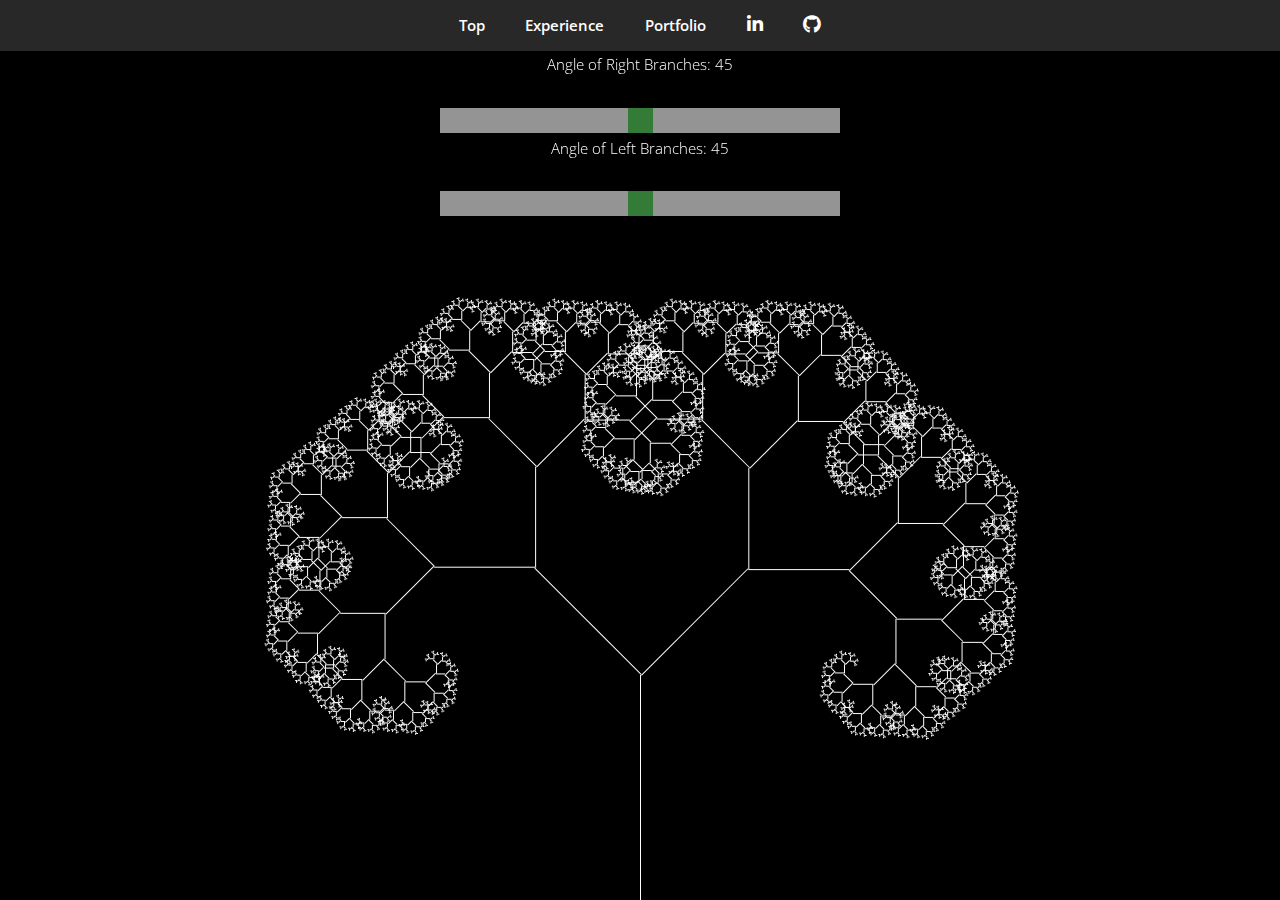
<file: trees.html>
<!DOCTYPE html>
<html>
  <head>
    <meta charset="utf-8"/>
    <title>Recursion Fractal Trees</title>
    <LINK href="trees/treestyle.css" rel="stylesheet" type="text/css">
    <meta name="viewport" content="width=device-width, initial-scale=1, user-scalable=no" />
    <link rel="stylesheet" href="assets/css/main.css" />
  </head>
  <body onload=draw();>
      <!-- Nav -->
    <nav id="nav">
        <ul class="container">
            <li><a href="index.html#top">Top</a></li>
            <li><a href="index.html#work">Experience</a></li>
            <li><a href="index.html#portfolio">Portfolio</a></li>
            <li><a href="https://linkedin.com/in/tuguldurd/ " class="icon brands fa-linkedin-in"><span class="label">LinkedIn</span></a></li>
            <li><a href="https://github.com/tugidavaadorj" class="icon brands fa-github"><span class="label">Github</span></a></li>
        </ul>
    </nav>
    <canvas id="canvas"></canvas>
    <div class="slidecontainer">
        <p class="tree">Angle of Right Branches: <span id="demoRight"></span></p>
        <input type="range" min="0" max="90" value="45" class="slider" id="rightRange">
        <p class="tree">Angle of Left Branches: <span id="demoLeft"></span></p>
        <input type="range" min="0" max="90" value="45" class="slider" id="leftRange">
      </div>
    <script src = "trees/tree.js"> </script>
  </body>
</html>
</file>
<file: trees/treestyle.css>
canvas { border: 1px solid black;
    display: block;
    margin-left: auto;
    margin-right: auto;
      position:absolute;
      top:0;
      left:0;
      width:100%;
      height:100%;
      z-index:-1;
   }
    .slidecontainer {
      width: 100%;
    }
    
    .slider {
      -webkit-appearance: none;
      width: 400px;
      height: 25px;
      background: #d3d3d3;
      outline: none;
      opacity: 0.7;
      -webkit-transition: .2s;
      transition: opacity .2s;
      display: block;
    margin-left: auto;
    margin-right: auto;
    }
    
    .slider:hover {
      opacity: 1;
    }
    
    .slider::-webkit-slider-thumb {
      -webkit-appearance: none;
      appearance: none;
      width: 25px;
      height: 25px;
      background: #4CAF50;
      cursor: pointer;
    }
    
    .slider::-moz-range-thumb {
      width: 25px;
      height: 25px;
      background: #4CAF50;
      cursor: pointer;
    }
    p.tree {
        text-align: center;
        color: white;
    }
    h1 {
      text-align: center;
      color: white;
    }
</file>
<file: assets/css/main.css>
@import url("https://fonts.googleapis.com/css?family=Open+Sans:300,300italic,600,600italic,700");
@import url("fontawesome-all.min.css");

/*
	Miniport by HTML5 UP
	html5up.net | @ajlkn
	Free for personal and commercial use under the CCA 3.0 license (html5up.net/license)
*/

html, body, div, span, applet, object,
iframe, h1, h2, h3, h4, h5, h6, p, blockquote,
pre, a, abbr, acronym, address, big, cite,
code, del, dfn, em, img, ins, kbd, q, s, samp,
small, strike, strong, sub, sup, tt, var, b,
u, i, center, dl, dt, dd, ol, ul, li, fieldset,
form, label, legend, table, caption, tbody,
tfoot, thead, tr, th, td, article, aside,
canvas, details, embed, figure, figcaption,
footer, header, hgroup, menu, nav, output, ruby,
section, summary, time, mark, audio, video {
	margin: 0;
	padding: 0;
	border: 0;
	font-size: 100%;
	font: inherit;
	vertical-align: baseline;}

article, aside, details, figcaption, figure,
footer, header, hgroup, menu, nav, section {
	display: block;}

body {
	line-height: 1;
}

ol, ul {
	list-style: none;
}

blockquote, q {
	quotes: none;
}

	blockquote:before, blockquote:after, q:before, q:after {
		content: '';
		content: none;
	}

table {
	border-collapse: collapse;
	border-spacing: 0;
}

body {
	-webkit-text-size-adjust: none;
}

mark {
	background-color: transparent;
	color: inherit;
}

input::-moz-focus-inner {
	border: 0;
	padding: 0;
}

input, select, textarea {
	-moz-appearance: none;
	-webkit-appearance: none;
	-ms-appearance: none;
	appearance: none;
}

/* Basic */

	html {
		box-sizing: border-box;
	}

	*, *:before, *:after {
		box-sizing: inherit;
	}

	body {
		padding-top: 3.5em;
	}

		body.is-preload *, body.is-preload *:before, body.is-preload *:after {
			-moz-animation: none !important;
			-webkit-animation: none !important;
			-ms-animation: none !important;
			animation: none !important;
			-moz-transition: none !important;
			-webkit-transition: none !important;
			-ms-transition: none !important;
			transition: none !important;
		}

	body, input, textarea, select {
		font-family: 'Open Sans', sans-serif;
		line-height: 1.85em;
		color: #888;
		font-weight: 300;
		font-size: 13pt;
	}

	a {
		-moz-transition: color .2s ease-in-out;
		-webkit-transition: color .2s ease-in-out;
		-ms-transition: color .2s ease-in-out;
		transition: color .2s ease-in-out;
		color: #43B3E0;
		text-decoration: underline;
	}

		a:hover {
			color: #43bff0 !important;
		}

		a img {
			border: 0;
		}

	b, strong {
		font-weight: 600;
		color: #3e3e3e;
	}

	i, em {
		font-style: italic;
	}

	sub {
		position: relative;
		top: 0.5em;
		font-size: 0.8em;
	}

	sup {
		position: relative;
		top: -0.5em;
		font-size: 0.8em;
	}

	blockquote {
		border-left: solid 0.75em #eee;
		padding: 1em 0 1em 1.5em;
		font-style: italic;
	}

	h1, h2, h3, h4, h5, h6 {
		color: #3e3e3e;
		margin: 0 0 0.75em 0;
	}

	h1 a, h2 a, h3 a, h4 a, h5 a, h6 a {
		text-decoration: none;
		color: inherit;
	}

	h2, h3, h4, h5, h6 {
		font-weight: 700;
	}

	h1 {
		font-size: 3.25em;
		letter-spacing: -0.025em;
		font-weight: 300;
	}

		h1 strong {
			font-weight: 700;
		}

	h2 {
		font-size: 2em;
		letter-spacing: -0.015em;
	}

	h3 {
		font-size: 1.5em;
		letter-spacing: -0.015em;
	}

	em, i {
		font-style: italic;
	}

	br.clear {
		clear: both;
	}

	hr {
		border: 0;
		border-top: solid 1px #444;
		border-top-color: rgba(0, 0, 0, 0.35);
		box-shadow: 0px 1px 0px 0px rgba(255, 255, 255, 0.1);
		height: 1px;
		margin: 3em 0;
	}

	p, ul, ol, dl, table {
		margin-bottom: 2em;
	}

	header {
		margin: 0 0 3em 0;
	}

		header > p {
			font-size: 1.25em;
			margin: 0;
		}

	footer {
		margin: 3em 0 0 0;
	}

		footer > p {
			font-size: 1.25em;
		}

/* Container */

	.container {
		margin: 0 auto;
		max-width: calc(100% - 50px);
		width: 1200px;
	}

		.container.medium {
			width: 900px;
		}

		@media screen and (max-width: 1680px) {

			.container {
				width: 1200px;
			}

				.container.medium {
					width: 900px;
				}

		}

		@media screen and (max-width: 1280px) {

			.container {
				width: 960px;
			}

				.container.medium {
					width: 720px;
				}

		}

		@media screen and (max-width: 980px) {

			.container {
				width: 100%;
			}

				.container.medium {
					width: 75%;
				}

		}

		@media screen and (max-width: 736px) {

			.container {
				width: 100%;
				max-width: calc(100% - 30px);
			}

				.container.medium {
					width: 100%;
				}

		}

/* Row */

	.row {
		display: flex;
		flex-wrap: wrap;
		box-sizing: border-box;
		align-items: stretch;
	}

		.row > * {
			box-sizing: border-box;
		}

		.row.gtr-uniform > * > :last-child {
			margin-bottom: 0;
		}

		.row.aln-left {
			justify-content: flex-start;
		}

		.row.aln-center {
			justify-content: center;
		}

		.row.aln-right {
			justify-content: flex-end;
		}

		.row.aln-top {
			align-items: flex-start;
		}

		.row.aln-middle {
			align-items: center;
		}

		.row.aln-bottom {
			align-items: flex-end;
		}

		.row > .imp {
			order: -1;
		}

		.row > .col-1 {
			width: 8.33333%;
		}

		.row > .off-1 {
			margin-left: 8.33333%;
		}

		.row > .col-2 {
			width: 16.66667%;
		}

		.row > .off-2 {
			margin-left: 16.66667%;
		}

		.row > .col-3 {
			width: 25%;
		}

		.row > .off-3 {
			margin-left: 25%;
		}

		.row > .col-4 {
			width: 33.33333%;
		}

		.row > .off-4 {
			margin-left: 33.33333%;
		}

		.row > .col-5 {
			width: 41.66667%;
		}

		.row > .off-5 {
			margin-left: 41.66667%;
		}

		.row > .col-6 {
			width: 50%;
		}

		.row > .off-6 {
			margin-left: 50%;
		}

		.row > .col-7 {
			width: 58.33333%;
		}

		.row > .off-7 {
			margin-left: 58.33333%;
		}

		.row > .col-8 {
			width: 66.66667%;
		}

		.row > .off-8 {
			margin-left: 66.66667%;
		}

		.row > .col-9 {
			width: 75%;
		}

		.row > .off-9 {
			margin-left: 75%;
		}

		.row > .col-10 {
			width: 83.33333%;
		}

		.row > .off-10 {
			margin-left: 83.33333%;
		}

		.row > .col-11 {
			width: 91.66667%;
		}

		.row > .off-11 {
			margin-left: 91.66667%;
		}

		.row > .col-12 {
			width: 100%;
		}

		.row > .off-12 {
			margin-left: 100%;
		}

		.row.gtr-0 {
			margin-top: 0px;
			margin-left: 0px;
		}

			.row.gtr-0 > * {
				padding: 0px 0 0 0px;
			}

			.row.gtr-0.gtr-uniform {
				margin-top: 0px;
			}

				.row.gtr-0.gtr-uniform > * {
					padding-top: 0px;
				}

		.row.gtr-25 {
			margin-top: -6.25px;
			margin-left: -6.25px;
		}

			.row.gtr-25 > * {
				padding: 6.25px 0 0 6.25px;
			}

			.row.gtr-25.gtr-uniform {
				margin-top: -6.25px;
			}

				.row.gtr-25.gtr-uniform > * {
					padding-top: 6.25px;
				}

		.row.gtr-50 {
			margin-top: -12.5px;
			margin-left: -12.5px;
		}

			.row.gtr-50 > * {
				padding: 12.5px 0 0 12.5px;
			}

			.row.gtr-50.gtr-uniform {
				margin-top: -12.5px;
			}

				.row.gtr-50.gtr-uniform > * {
					padding-top: 12.5px;
				}

		.row {
			margin-top: -25px;
			margin-left: -25px;
		}

			.row > * {
				padding: 25px 0 0 25px;
			}

			.row.gtr-uniform {
				margin-top: -25px;
			}

				.row.gtr-uniform > * {
					padding-top: 25px;
				}

		.row.gtr-150 {
			margin-top: -37.5px;
			margin-left: -37.5px;
		}

			.row.gtr-150 > * {
				padding: 37.5px 0 0 37.5px;
			}

			.row.gtr-150.gtr-uniform {
				margin-top: -37.5px;
			}

				.row.gtr-150.gtr-uniform > * {
					padding-top: 37.5px;
				}

		.row.gtr-200 {
			margin-top: -50px;
			margin-left: -50px;
		}

			.row.gtr-200 > * {
				padding: 50px 0 0 50px;
			}

			.row.gtr-200.gtr-uniform {
				margin-top: -50px;
			}

				.row.gtr-200.gtr-uniform > * {
					padding-top: 50px;
				}

		@media screen and (max-width: 1680px) {

			.row {
				display: flex;
				flex-wrap: wrap;
				box-sizing: border-box;
				align-items: stretch;
			}

				.row > * {
					box-sizing: border-box;
				}

				.row.gtr-uniform > * > :last-child {
					margin-bottom: 0;
				}

				.row.aln-left {
					justify-content: flex-start;
				}

				.row.aln-center {
					justify-content: center;
				}

				.row.aln-right {
					justify-content: flex-end;
				}

				.row.aln-top {
					align-items: flex-start;
				}

				.row.aln-middle {
					align-items: center;
				}

				.row.aln-bottom {
					align-items: flex-end;
				}

				.row > .imp-xlarge {
					order: -1;
				}

				.row > .col-1-xlarge {
					width: 8.33333%;
				}

				.row > .off-1-xlarge {
					margin-left: 8.33333%;
				}

				.row > .col-2-xlarge {
					width: 16.66667%;
				}

				.row > .off-2-xlarge {
					margin-left: 16.66667%;
				}

				.row > .col-3-xlarge {
					width: 25%;
				}

				.row > .off-3-xlarge {
					margin-left: 25%;
				}

				.row > .col-4-xlarge {
					width: 33.33333%;
				}

				.row > .off-4-xlarge {
					margin-left: 33.33333%;
				}

				.row > .col-5-xlarge {
					width: 41.66667%;
				}

				.row > .off-5-xlarge {
					margin-left: 41.66667%;
				}

				.row > .col-6-xlarge {
					width: 50%;
				}

				.row > .off-6-xlarge {
					margin-left: 50%;
				}

				.row > .col-7-xlarge {
					width: 58.33333%;
				}

				.row > .off-7-xlarge {
					margin-left: 58.33333%;
				}

				.row > .col-8-xlarge {
					width: 66.66667%;
				}

				.row > .off-8-xlarge {
					margin-left: 66.66667%;
				}

				.row > .col-9-xlarge {
					width: 75%;
				}

				.row > .off-9-xlarge {
					margin-left: 75%;
				}

				.row > .col-10-xlarge {
					width: 83.33333%;
				}

				.row > .off-10-xlarge {
					margin-left: 83.33333%;
				}

				.row > .col-11-xlarge {
					width: 91.66667%;
				}

				.row > .off-11-xlarge {
					margin-left: 91.66667%;
				}

				.row > .col-12-xlarge {
					width: 100%;
				}

				.row > .off-12-xlarge {
					margin-left: 100%;
				}

				.row.gtr-0 {
					margin-top: 0px;
					margin-left: 0px;
				}

					.row.gtr-0 > * {
						padding: 0px 0 0 0px;
					}

					.row.gtr-0.gtr-uniform {
						margin-top: 0px;
					}

						.row.gtr-0.gtr-uniform > * {
							padding-top: 0px;
						}

				.row.gtr-25 {
					margin-top: -6.25px;
					margin-left: -6.25px;
				}

					.row.gtr-25 > * {
						padding: 6.25px 0 0 6.25px;
					}

					.row.gtr-25.gtr-uniform {
						margin-top: -6.25px;
					}

						.row.gtr-25.gtr-uniform > * {
							padding-top: 6.25px;
						}

				.row.gtr-50 {
					margin-top: -12.5px;
					margin-left: -12.5px;
				}

					.row.gtr-50 > * {
						padding: 12.5px 0 0 12.5px;
					}

					.row.gtr-50.gtr-uniform {
						margin-top: -12.5px;
					}

						.row.gtr-50.gtr-uniform > * {
							padding-top: 12.5px;
						}

				.row {
					margin-top: -25px;
					margin-left: -25px;
				}

					.row > * {
						padding: 25px 0 0 25px;
					}

					.row.gtr-uniform {
						margin-top: -25px;
					}

						.row.gtr-uniform > * {
							padding-top: 25px;
						}

				.row.gtr-150 {
					margin-top: -37.5px;
					margin-left: -37.5px;
				}

					.row.gtr-150 > * {
						padding: 37.5px 0 0 37.5px;
					}

					.row.gtr-150.gtr-uniform {
						margin-top: -37.5px;
					}

						.row.gtr-150.gtr-uniform > * {
							padding-top: 37.5px;
						}

				.row.gtr-200 {
					margin-top: -50px;
					margin-left: -50px;
				}

					.row.gtr-200 > * {
						padding: 50px 0 0 50px;
					}

					.row.gtr-200.gtr-uniform {
						margin-top: -50px;
					}

						.row.gtr-200.gtr-uniform > * {
							padding-top: 50px;
						}

		}

		@media screen and (max-width: 1280px) {

			.row {
				display: flex;
				flex-wrap: wrap;
				box-sizing: border-box;
				align-items: stretch;
			}

				.row > * {
					box-sizing: border-box;
				}

				.row.gtr-uniform > * > :last-child {
					margin-bottom: 0;
				}

				.row.aln-left {
					justify-content: flex-start;
				}

				.row.aln-center {
					justify-content: center;
				}

				.row.aln-right {
					justify-content: flex-end;
				}

				.row.aln-top {
					align-items: flex-start;
				}

				.row.aln-middle {
					align-items: center;
				}

				.row.aln-bottom {
					align-items: flex-end;
				}

				.row > .imp-large {
					order: -1;
				}

				.row > .col-1-large {
					width: 8.33333%;
				}

				.row > .off-1-large {
					margin-left: 8.33333%;
				}

				.row > .col-2-large {
					width: 16.66667%;
				}

				.row > .off-2-large {
					margin-left: 16.66667%;
				}

				.row > .col-3-large {
					width: 25%;
				}

				.row > .off-3-large {
					margin-left: 25%;
				}

				.row > .col-4-large {
					width: 33.33333%;
				}

				.row > .off-4-large {
					margin-left: 33.33333%;
				}

				.row > .col-5-large {
					width: 41.66667%;
				}

				.row > .off-5-large {
					margin-left: 41.66667%;
				}

				.row > .col-6-large {
					width: 50%;
				}

				.row > .off-6-large {
					margin-left: 50%;
				}

				.row > .col-7-large {
					width: 58.33333%;
				}

				.row > .off-7-large {
					margin-left: 58.33333%;
				}

				.row > .col-8-large {
					width: 66.66667%;
				}

				.row > .off-8-large {
					margin-left: 66.66667%;
				}

				.row > .col-9-large {
					width: 75%;
				}

				.row > .off-9-large {
					margin-left: 75%;
				}

				.row > .col-10-large {
					width: 83.33333%;
				}

				.row > .off-10-large {
					margin-left: 83.33333%;
				}

				.row > .col-11-large {
					width: 91.66667%;
				}

				.row > .off-11-large {
					margin-left: 91.66667%;
				}

				.row > .col-12-large {
					width: 100%;
				}

				.row > .off-12-large {
					margin-left: 100%;
				}

				.row.gtr-0 {
					margin-top: 0px;
					margin-left: 0px;
				}

					.row.gtr-0 > * {
						padding: 0px 0 0 0px;
					}

					.row.gtr-0.gtr-uniform {
						margin-top: 0px;
					}

						.row.gtr-0.gtr-uniform > * {
							padding-top: 0px;
						}

				.row.gtr-25 {
					margin-top: -6.25px;
					margin-left: -6.25px;
				}

					.row.gtr-25 > * {
						padding: 6.25px 0 0 6.25px;
					}

					.row.gtr-25.gtr-uniform {
						margin-top: -6.25px;
					}

						.row.gtr-25.gtr-uniform > * {
							padding-top: 6.25px;
						}

				.row.gtr-50 {
					margin-top: -12.5px;
					margin-left: -12.5px;
				}

					.row.gtr-50 > * {
						padding: 12.5px 0 0 12.5px;
					}

					.row.gtr-50.gtr-uniform {
						margin-top: -12.5px;
					}

						.row.gtr-50.gtr-uniform > * {
							padding-top: 12.5px;
						}

				.row {
					margin-top: -25px;
					margin-left: -25px;
				}

					.row > * {
						padding: 25px 0 0 25px;
					}

					.row.gtr-uniform {
						margin-top: -25px;
					}

						.row.gtr-uniform > * {
							padding-top: 25px;
						}

				.row.gtr-150 {
					margin-top: -37.5px;
					margin-left: -37.5px;
				}

					.row.gtr-150 > * {
						padding: 37.5px 0 0 37.5px;
					}

					.row.gtr-150.gtr-uniform {
						margin-top: -37.5px;
					}

						.row.gtr-150.gtr-uniform > * {
							padding-top: 37.5px;
						}

				.row.gtr-200 {
					margin-top: -50px;
					margin-left: -50px;
				}

					.row.gtr-200 > * {
						padding: 50px 0 0 50px;
					}

					.row.gtr-200.gtr-uniform {
						margin-top: -50px;
					}

						.row.gtr-200.gtr-uniform > * {
							padding-top: 50px;
						}

		}

		@media screen and (max-width: 980px) {

			.row {
				display: flex;
				flex-wrap: wrap;
				box-sizing: border-box;
				align-items: stretch;
			}

				.row > * {
					box-sizing: border-box;
				}

				.row.gtr-uniform > * > :last-child {
					margin-bottom: 0;
				}

				.row.aln-left {
					justify-content: flex-start;
				}

				.row.aln-center {
					justify-content: center;
				}

				.row.aln-right {
					justify-content: flex-end;
				}

				.row.aln-top {
					align-items: flex-start;
				}

				.row.aln-middle {
					align-items: center;
				}

				.row.aln-bottom {
					align-items: flex-end;
				}

				.row > .imp-medium {
					order: -1;
				}

				.row > .col-1-medium {
					width: 8.33333%;
				}

				.row > .off-1-medium {
					margin-left: 8.33333%;
				}

				.row > .col-2-medium {
					width: 16.66667%;
				}

				.row > .off-2-medium {
					margin-left: 16.66667%;
				}

				.row > .col-3-medium {
					width: 25%;
				}

				.row > .off-3-medium {
					margin-left: 25%;
				}

				.row > .col-4-medium {
					width: 33.33333%;
				}

				.row > .off-4-medium {
					margin-left: 33.33333%;
				}

				.row > .col-5-medium {
					width: 41.66667%;
				}

				.row > .off-5-medium {
					margin-left: 41.66667%;
				}

				.row > .col-6-medium {
					width: 50%;
				}

				.row > .off-6-medium {
					margin-left: 50%;
				}

				.row > .col-7-medium {
					width: 58.33333%;
				}

				.row > .off-7-medium {
					margin-left: 58.33333%;
				}

				.row > .col-8-medium {
					width: 66.66667%;
				}

				.row > .off-8-medium {
					margin-left: 66.66667%;
				}

				.row > .col-9-medium {
					width: 75%;
				}

				.row > .off-9-medium {
					margin-left: 75%;
				}

				.row > .col-10-medium {
					width: 83.33333%;
				}

				.row > .off-10-medium {
					margin-left: 83.33333%;
				}

				.row > .col-11-medium {
					width: 91.66667%;
				}

				.row > .off-11-medium {
					margin-left: 91.66667%;
				}

				.row > .col-12-medium {
					width: 100%;
				}

				.row > .off-12-medium {
					margin-left: 100%;
				}

				.row.gtr-0 {
					margin-top: 0px;
					margin-left: 0px;
				}

					.row.gtr-0 > * {
						padding: 0px 0 0 0px;
					}

					.row.gtr-0.gtr-uniform {
						margin-top: 0px;
					}

						.row.gtr-0.gtr-uniform > * {
							padding-top: 0px;
						}

				.row.gtr-25 {
					margin-top: -6.25px;
					margin-left: -6.25px;
				}

					.row.gtr-25 > * {
						padding: 6.25px 0 0 6.25px;
					}

					.row.gtr-25.gtr-uniform {
						margin-top: -6.25px;
					}

						.row.gtr-25.gtr-uniform > * {
							padding-top: 6.25px;
						}

				.row.gtr-50 {
					margin-top: -12.5px;
					margin-left: -12.5px;
				}

					.row.gtr-50 > * {
						padding: 12.5px 0 0 12.5px;
					}

					.row.gtr-50.gtr-uniform {
						margin-top: -12.5px;
					}

						.row.gtr-50.gtr-uniform > * {
							padding-top: 12.5px;
						}

				.row {
					margin-top: -25px;
					margin-left: -25px;
				}

					.row > * {
						padding: 25px 0 0 25px;
					}

					.row.gtr-uniform {
						margin-top: -25px;
					}

						.row.gtr-uniform > * {
							padding-top: 25px;
						}

				.row.gtr-150 {
					margin-top: -37.5px;
					margin-left: -37.5px;
				}

					.row.gtr-150 > * {
						padding: 37.5px 0 0 37.5px;
					}

					.row.gtr-150.gtr-uniform {
						margin-top: -37.5px;
					}

						.row.gtr-150.gtr-uniform > * {
							padding-top: 37.5px;
						}

				.row.gtr-200 {
					margin-top: -50px;
					margin-left: -50px;
				}

					.row.gtr-200 > * {
						padding: 50px 0 0 50px;
					}

					.row.gtr-200.gtr-uniform {
						margin-top: -50px;
					}

						.row.gtr-200.gtr-uniform > * {
							padding-top: 50px;
						}

		}

		@media screen and (max-width: 736px) {

			.row {
				display: flex;
				flex-wrap: wrap;
				box-sizing: border-box;
				align-items: stretch;
			}

				.row > * {
					box-sizing: border-box;
				}

				.row.gtr-uniform > * > :last-child {
					margin-bottom: 0;
				}

				.row.aln-left {
					justify-content: flex-start;
				}

				.row.aln-center {
					justify-content: center;
				}

				.row.aln-right {
					justify-content: flex-end;
				}

				.row.aln-top {
					align-items: flex-start;
				}

				.row.aln-middle {
					align-items: center;
				}

				.row.aln-bottom {
					align-items: flex-end;
				}

				.row > .imp-small {
					order: -1;
				}

				.row > .col-1-small {
					width: 8.33333%;
				}

				.row > .off-1-small {
					margin-left: 8.33333%;
				}

				.row > .col-2-small {
					width: 16.66667%;
				}

				.row > .off-2-small {
					margin-left: 16.66667%;
				}

				.row > .col-3-small {
					width: 25%;
				}

				.row > .off-3-small {
					margin-left: 25%;
				}

				.row > .col-4-small {
					width: 33.33333%;
				}

				.row > .off-4-small {
					margin-left: 33.33333%;
				}

				.row > .col-5-small {
					width: 41.66667%;
				}

				.row > .off-5-small {
					margin-left: 41.66667%;
				}

				.row > .col-6-small {
					width: 50%;
				}

				.row > .off-6-small {
					margin-left: 50%;
				}

				.row > .col-7-small {
					width: 58.33333%;
				}

				.row > .off-7-small {
					margin-left: 58.33333%;
				}

				.row > .col-8-small {
					width: 66.66667%;
				}

				.row > .off-8-small {
					margin-left: 66.66667%;
				}

				.row > .col-9-small {
					width: 75%;
				}

				.row > .off-9-small {
					margin-left: 75%;
				}

				.row > .col-10-small {
					width: 83.33333%;
				}

				.row > .off-10-small {
					margin-left: 83.33333%;
				}

				.row > .col-11-small {
					width: 91.66667%;
				}

				.row > .off-11-small {
					margin-left: 91.66667%;
				}

				.row > .col-12-small {
					width: 100%;
				}

				.row > .off-12-small {
					margin-left: 100%;
				}

				.row.gtr-0 {
					margin-top: 0px;
					margin-left: 0px;
				}

					.row.gtr-0 > * {
						padding: 0px 0 0 0px;
					}

					.row.gtr-0.gtr-uniform {
						margin-top: 0px;
					}

						.row.gtr-0.gtr-uniform > * {
							padding-top: 0px;
						}

				.row.gtr-25 {
					margin-top: -3.75px;
					margin-left: -3.75px;
				}

					.row.gtr-25 > * {
						padding: 3.75px 0 0 3.75px;
					}

					.row.gtr-25.gtr-uniform {
						margin-top: -3.75px;
					}

						.row.gtr-25.gtr-uniform > * {
							padding-top: 3.75px;
						}

				.row.gtr-50 {
					margin-top: -7.5px;
					margin-left: -7.5px;
				}

					.row.gtr-50 > * {
						padding: 7.5px 0 0 7.5px;
					}

					.row.gtr-50.gtr-uniform {
						margin-top: -7.5px;
					}

						.row.gtr-50.gtr-uniform > * {
							padding-top: 7.5px;
						}

				.row {
					margin-top: -15px;
					margin-left: -15px;
				}

					.row > * {
						padding: 15px 0 0 15px;
					}

					.row.gtr-uniform {
						margin-top: -15px;
					}

						.row.gtr-uniform > * {
							padding-top: 15px;
						}

				.row.gtr-150 {
					margin-top: -22.5px;
					margin-left: -22.5px;
				}

					.row.gtr-150 > * {
						padding: 22.5px 0 0 22.5px;
					}

					.row.gtr-150.gtr-uniform {
						margin-top: -22.5px;
					}

						.row.gtr-150.gtr-uniform > * {
							padding-top: 22.5px;
						}

				.row.gtr-200 {
					margin-top: -30px;
					margin-left: -30px;
				}

					.row.gtr-200 > * {
						padding: 30px 0 0 30px;
					}

					.row.gtr-200.gtr-uniform {
						margin-top: -30px;
					}

						.row.gtr-200.gtr-uniform > * {
							padding-top: 30px;
						}

		}

/* Form */

	form label {
		color: #3e3e3e;
		font-weight: 700;
		display: block;
		margin: 0 0 0.5em 0;
	}

	form input[type=text],
	form input[type=email],
	form input[type=password],
	form select,
	form textarea {
		-moz-transition: background .2s ease-in-out, box-shadow .2s ease-in-out;
		-webkit-transition: background .2s ease-in-out, box-shadow .2s ease-in-out;
		-ms-transition: background .2s ease-in-out, box-shadow .2s ease-in-out;
		transition: background .2s ease-in-out, box-shadow .2s ease-in-out;
		-webkit-appearance: none;
		display: block;
		border: 0;
		padding: 0.75em;
		font-size: 1em;
		border-radius: 8px;
		border: solid 1px #ddd;
		background: #fff;
		color: #bbb;
		box-shadow: inset 0px 2px 3px 1px rgba(0, 0, 0, 0.05), 0px 1px 0px 0px rgba(255, 255, 255, 0.025);
		width: 100%;
	}

		form input[type=text]:focus,
		form input[type=email]:focus,
		form input[type=password]:focus,
		form select:focus,
		form textarea:focus {
			background: #fafafa;
			box-shadow: inset 0px 2px 5px 0px rgba(0, 0, 0, 0.05), 0px 1px 0px 0px rgba(255, 255, 255, 0.025), inset 0px 0px 2px 1px #43bff0;
		}

	form textarea {
		height: 15em;
	}

	form .actions:last-child {
		margin-bottom: 0;
	}

	form ::-webkit-input-placeholder {
		color: #555 !important;
	}

	form :-moz-placeholder {
		color: #555 !important;
	}

	form ::-moz-placeholder {
		color: #555 !important;
	}

	form :-ms-input-placeholder {
		color: #555 !important;
	}

	form ::-moz-focus-inner {
		border: 0;
	}

/* Tables */

	table {
		width: 100%;
	}

		table.default {
			width: 100%;
		}

			table.default tr {
				border-top: solid 1px #eee;
			}

				table.default tr:first-child {
					border-top: 0;
				}

			table.default td {
				padding: 0.5em 1em 0.5em 1em;
			}

			table.default th {
				text-align: left;
				padding: 0.5em 1em 0.5em 1em;
				font-weight: 600;
				margin: 0 0 1em 0;
			}

			table.default thead {
				background: #4f4f4f;
				color: #fff;
			}

/* Section/Article */

	section, article {
		margin-bottom: 3em;
	}

	section > :last-child,
	article > :last-child,
	section:last-child,
	article:last-child {
		margin-bottom: 0;
	}

/* Image */

	.image {
		display: inline-block;
		position: relative;
	}
		.image img {
			display: block;
			width: 100%;
		}

		.image.fit {
			display: block;
			width: 100%;
		}

		.image.featured {
			display: block;
			width: 100%;
			height: 350px;
			margin: 0 0 2em 0;
		}

		.image.left {
			float: left;
			margin: 0 2em 2em 0;
		}
		.image.school {
			display: block;
			margin: 0 auto;
			width: 200px;
			height: 200px;
		}

		.image.centered {
			display: block;
			margin: 0 0 2em 0;
		}

			.image.centered img {
				margin: 0 auto;
				width: auto;
			}

/* Button */

	input[type="button"],
	input[type="submit"],
	input[type="reset"],
	button,
	.button {
		background-image: url("images/bg.png"), -moz-linear-gradient(top, rgba(0, 0, 0, 0), rgba(0, 0, 0, 0.2));
		background-image: url("images/bg.png"), -webkit-linear-gradient(top, rgba(0, 0, 0, 0), rgba(0, 0, 0, 0.2));
		background-image: url("images/bg.png"), -ms-linear-gradient(top, rgba(0, 0, 0, 0), rgba(0, 0, 0, 0.2));
		background-image: url("images/bg.png"), linear-gradient(top, rgba(0, 0, 0, 0), rgba(0, 0, 0, 0.2));
		-moz-transition: background-color .2s ease-in-out;
		-webkit-transition: background-color .2s ease-in-out;
		-ms-transition: background-color .2s ease-in-out;
		transition: background-color .2s ease-in-out;
		-webkit-appearance: none;
		position: relative;
		display: inline-block;
		color: #fff !important;
		text-decoration: none;
		font-weight: 700;
		border: 0;
		outline: 0;
		cursor: pointer;
		border-radius: 8px;
		text-shadow: -1px -1px 0.5px rgba(0, 0, 0, 0.5);
		overflow: hidden;
		box-shadow: inset 0px 0px 0px 1px rgba(0, 0, 0, 0.5), inset 0px 2px 1px 0px rgba(255, 255, 255, 0.75);
		background-color: #43B3E0;
		padding: 1em 2.35em 1em 2.35em;
		font-size: 1.1em;
		max-width: 24em;
	}

		input[type="button"]:hover,
		input[type="submit"]:hover,
		input[type="reset"]:hover,
		button:hover,
		.button:hover {
			background-color: #43bff0;
			color: #fff !important;
		}

		input[type="button"]:active,
		input[type="submit"]:active,
		input[type="reset"]:active,
		button:active,
		.button:active {
			background-color: #3BA8D3;
			top: 1px;
		}

		input[type="button"].large,
		input[type="submit"].large,
		input[type="reset"].large,
		button.large,
		.button.large {
			font-size: 1.5em;
			letter-spacing: -0.025em;
		}

		input[type="button"].alt,
		input[type="submit"].alt,
		input[type="reset"].alt,
		button.alt,
		.button.alt {
			background-color: #444;
			box-shadow: inset 0px 0px 0px 1px #242424, inset 0px 2px 1px 0px rgba(255, 255, 255, 0.2);
		}

			input[type="button"].alt:hover,
			input[type="submit"].alt:hover,
			input[type="reset"].alt:hover,
			button.alt:hover,
			.button.alt:hover {
				background-color: #4f4f4f;
				color: #fff !important;
			}

			input[type="button"].alt:active,
			input[type="submit"].alt:active,
			input[type="reset"].alt:active,
			button.alt:active,
			.button.alt:active {
				background-color: #3f3f3f;
			}

/* List */

	ul {
		list-style: disc;
		padding-left: 1em;
	}

		ul li {
			padding-left: 0.5em;
		}

	ol {
		list-style: decimal;
		padding-left: 1.25em;
	}

		ol li {
			padding-left: 0.25em;
		}

/* Social */

	ul.social {
		cursor: default;
		margin: 0;
		list-style: none;
		padding-left: 0;
	}

		ul.social li {
			position: relative;
			display: inline-block;
			margin: 0.25em;
			top: 0;
			padding-left: 0;
		}

			ul.social li a {
				-moz-transition: top .2s ease-in-out;
				-webkit-transition: top .2s ease-in-out;
				-ms-transition: top .2s ease-in-out;
				transition: top .2s ease-in-out;
				display: block;
				width: 48px;
				height: 48px;
				border-radius: 6px;
				top: 0;
				position: relative;
			}

				ul.social li a:before {
					background-image: url("images/bg.png"), -moz-linear-gradient(top, rgba(0, 0, 0, 0), rgba(0, 0, 0, 0.2));
					background-image: url("images/bg.png"), -webkit-linear-gradient(top, rgba(0, 0, 0, 0), rgba(0, 0, 0, 0.2));
					background-image: url("images/bg.png"), -ms-linear-gradient(top, rgba(0, 0, 0, 0), rgba(0, 0, 0, 0.2));
					background-image: url("images/bg.png"), linear-gradient(top, rgba(0, 0, 0, 0), rgba(0, 0, 0, 0.2));
					-moz-transition: background-color .2s ease-in-out;
					-webkit-transition: background-color .2s ease-in-out;
					-ms-transition: background-color .2s ease-in-out;
					transition: background-color .2s ease-in-out;
					background-color: rgb(207, 206, 206);
					border-radius: 6px;
					box-shadow: inset 0px 0px 0px 1px #222828, inset 0px 2px 1px 0px rgba(255, 255, 255, 0.1);
					
					display: block;
					font-size: 26px;
					height: 48px;
					line-height: 48px;
					text-align: center;
					outline: 0;
					overflow: hidden;
					text-shadow: 1px 1px 0px rgba(255, 255, 255, 0.1);
					width: 48px;
				}

				ul.social li a.fa-linkedin-in {
					background-color: #1d99d6;
					color: rgb(255, 255, 255)!important;
				}

				ul.social li a.fa-tumblr {
					background-color: #51718A;
				}

				ul.social li a.fa-google-plus {
					background-color: #DA2713;
				}

				ul.social li a.fa-github {
					background-color: #FAFAFA;
					color: rgb(0, 0, 0)!important;
				}

				ul.social li a.fa-rss {
					background-color: #F2600B;
				}

				ul.social li a.fa-instagram {
					background-color: #E0D7C8;
				}

				ul.social li a.fa-foursquare {
					background-color: #39A3D4;
				}

				ul.social li a.fa-skype {
					background-color: #10BEF1;
				}

				ul.social li a.fa-soundcloud {
					background-color: #FE5419;
				}

				ul.social li a.fa-youtube {
					background-color: #BF2E25;
				}

				ul.social li a.fa-blogger {
					background-color: #FF6501;
				}

				ul.social li a.fa-flickr {
					background-color: #0062DB;
				}

				ul.social li a.fa-vimeo {
					background-color: #4C8AB0;
				}

				ul.social li a:hover {
					top: -5px;
				}

					ul.social li a:hover:before {
						background-color: transparent;
					}

/* Actions */

	ul.actions {
		list-style: none;
		padding-left: 0;
	}

		ul.actions li {
			display: inline-block;
			margin: 0 0 0 1em;
			padding-left: 0;
		}

			ul.actions li:first-child {
				margin-left: 0;
			}

/* Box */

	.box {
		background: #fff;
		box-shadow: inset 0px 0px 0px 1px rgba(0, 0, 0, 0.15), 0px 2px 3px 0px rgba(0, 0, 0, 0.1);
		text-align: center;
		padding: 2em;
	}

		.box.style1 {
			color: black;
			font-size: 18px;
			padding: 3em 2em 3.5em 2em;
		}

			.box.style1 h3 {
				margin-bottom: 0.5em;
			}

		.box.style2 h3 {
			margin-bottom: 0.25em;
		}

		.box.style2 .image {
			position: relative;
			left: 2em;
			top: 2em;
			margin: -4em 0 4em -4em;
			width: auto;
		}

/* Icons */

	.icon {
		text-decoration: none;
		text-decoration: none;
	}

		.icon:before {
			-moz-osx-font-smoothing: grayscale;
			-webkit-font-smoothing: antialiased;
			display: inline-block;
			font-style: normal;
			font-variant: normal;
			text-rendering: auto;
			line-height: 1;
			text-transform: none !important;
			font-family: 'Font Awesome 5 Free';
			font-weight: 400;
		}

		.icon:before {
			font-size: 1.25em;
		}

		.icon > .label {
			display: none;
		}

		.icon.solid:before {
			font-weight: 900;
		}

		.icon.brands:before {
			font-family: 'Font Awesome 5 Brands';
		}

		.icon.featured {
			color: #EA8A95;
			display: block;
			margin: 0 0 1.5em 0;
			cursor: default;
		}

			.icon.featured:before {
				font-size: 6em;
			}

/* Wrappers */

	.wrapper {
		background-image: url("images/bg.png");
		box-shadow: inset 0px 1px 0px 0px rgba(0, 0, 0, 0.05), inset 0px 2px 3px 0px rgba(0, 0, 0, 0.1);
		padding: 8em 0 8em 0;
		text-align: center;
	}

		.wrapper.style1 {
			background-image: none;
			background-color: #ffffff;
		}

		.wrapper.style2 {
			background-color: #eef0f1;
			text-shadow: 1px 1px 0px #fff;
		}

		.wrapper.style3 {
			background-color: #dee9f1;
			text-shadow: 1px 1px 0px #fff;
		}

		.wrapper.style4 {
			background-color: #303030;
			color: #999;
			text-shadow: -1px -1px 0px #181818;
		}

			.wrapper.style4 h1, .wrapper.style4 h2, .wrapper.style4 h3, .wrapper.style4 h4, .wrapper.style4 h5, .wrapper.style4 h6 {
				color: #fff;
			}

			.wrapper.style4 form input[type=text],
			.wrapper.style4 form input[type=password],
			.wrapper.style4 form select,
			.wrapper.style4 form textarea {
				border: none;
				background: #282828;
			}

				.wrapper.style4 form input[type=text]:focus,
				.wrapper.style4 form input[type=password]:focus,
				.wrapper.style4 form select:focus,
				.wrapper.style4 form textarea:focus {
					background: #252525;
				}

/* Nav */

	#nav {
		background-color: #282828;
		text-align: center;
		position: fixed;
		left: 0;
		top: 0;
		width: 100%;
		z-index: 10000;
		cursor: default;
		height: 3.5em;
		line-height: 3.5em;
	}

		#nav ul {
			margin-bottom: 0;
			list-style: none;
			padding-left: 0;
		}

		#nav li {
			display: inline-block;
			padding-left: 0;
		}

		#nav a {
			-moz-transition: background-color .2s ease-in-out;
			-webkit-transition: background-color .2s ease-in-out;
			-ms-transition: background-color .2s ease-in-out;
			transition: background-color .2s ease-in-out;
			position: relative;
			display: block;
			color: #fff;
			text-decoration: none;
			outline: 0;
			font-weight: 600;
			border-radius: 8px;
			color: #fff;
			height: 2.5em;
			line-height: 2.5em;
			padding: 0 1.25em;
		}

			#nav a:hover {
				color: #fff !important;
				background: #383838;
			}

			#nav a.active {
				background: #484848;
			}

				#nav a.active:before {
					content: '';
					display: block;
					position: absolute;
					bottom: -0.6em;
					left: 50%;
					margin-left: -0.75em;
					border-left: solid 0.75em transparent;
					border-right: solid 0.75em transparent;
					border-top: solid 0.6em #282828;
				}

/* Articles */

	body > article {
		margin-bottom: 0;
	}

	#top {
		padding: 10em 0 10em 0;
		text-align: left;
	}

		#top .image {
			border-radius: 100%;
			width: 20em;
			height: 20em;
			margin: 0;
		}

			#top .image img {
				border-radius: 100%;
			}

		#top h1 {
			margin-top: 0.35em;
		}

		#top p {
			font-size: 1.5em;
			line-height: 1.75em;
		}

			#top p a {
				color: inherit;
			}

	#contact footer {
		font-size: 0.9em;
	}

/* Copyright */

	#copyright {
		color: #666;
		font-size: 1em;
		line-height: 1em;
		list-style: none;
		padding-left: 0;
		margin-bottom: 0;
	}

		#copyright li {
			display: inline-block;
			border-left: solid 1px rgba(0, 0, 0, 0.5);
			box-shadow: -1px 0px 0px 0px rgba(255, 255, 255, 0.1);
			padding: 0 0 0 1em;
			margin: 0 0 0 1em;
		}

			#copyright li:first-child {
				border: 0;
				box-shadow: none;
				padding-left: 0;
				margin-left: 0;
			}

		#copyright a {
			-moz-transition: color .2s ease-in-out;
			-webkit-transition: color .2s ease-in-out;
			-ms-transition: color .2s ease-in-out;
			transition: color .2s ease-in-out;
			color: inherit;
		}

			#copyright a:hover {
				color: #777;
			}

/* Large */

	@media screen and (max-width: 1280px) {

		/* Basic */

			body {
				font-size: 11pt;
			}

			input, textarea, select {
				font-size: 11pt;
			}

			header {
				margin: 0 0 4em 0;
			}

		/* Wrappers */

			.wrapper {
				padding: 5em 0 5em 0;
				text-align: center;
			}

				.wrapper.style4 .row-special {
					margin: 2em 0 0 0;
					padding: 2em 0 2em 0;
				}

		/* Articles */

			#top {
				padding: 8em 0;
			}

				#top .image {
					width: 24em;
					height: 24em;
					margin: 0;
				}

	}

/* Medium */

	@media screen and (max-width: 980px) {

		/* Articles */

			#top {
				text-align: center;
				padding: 5em 0;
			}

				#top .image {
					margin: 0 auto 2em auto;
				}

	}

/* Small */

	@media screen and (max-width: 736px) {

		/* Basic */

			body {
				padding-top: 44px;
			}

			body, input, textarea, select {
				line-height: 1.75em;
				font-size: 10pt;
				letter-spacing: 0;
			}

			h1, h2, h3, h4, h5, h6 {
				font-size: 1.25em;
				margin: 0 0 0.4em 0;
			}

			h1 {
				font-size: 2.25em;
				line-height: 1.25em;
			}

			header {
				margin: 0 0 2em 0;
			}

				header > p {
					font-size: 1.25em;
				}

			footer {
				margin: 2.5em 0 0 0;
			}

				footer > p {
					font-size: 1.25em;
				}

			hr {
				margin: 1.5em 0 2em 0;
			}

		/* Section/Article */

			section, article {
				clear: both;
			}

		/* Button */

			input[type="button"],
			input[type="submit"],
			input[type="reset"],
			button,
			.button {
				text-align: center;
				font-size: 1.2em;
				width: 100%;
				padding: 1em 0 1em 0;
			}

				input[type="button"].large,
				input[type="submit"].large,
				input[type="reset"].large,
				button.large,
				.button.large {
					font-size: 1.2em;
					letter-spacing: 0;
				}

		/* Social */

			ul.social {
				padding: 1em 0.5em 0 0.5em;
			}

				ul.social li {
					margin: 0.5em 0.5em 0.5em 0.5em;
				}

					ul.social li a {
						top: 0 !important;
					}

						ul.social li a:before {
							background-color: transparent !important;
						}

		/* Actions */

			ul.actions {
				margin: 0;
			}

				ul.actions li {
					display: block;
					margin: 15px 0 0 0;
				}

					ul.actions li:first-child {
						margin-top: 0;
					}

		/* Box */

			.box {
				padding: 30px 20px 30px 20px;
				margin: 0 0 20px 0 !important;
			}

				.box h3 {
					margin-bottom: 0.25em;
				}

				.box .image.centered {
					margin-bottom: 1em;
				}

				.box .image.featured {
					position: relative;
					left: 20px;
					top: 20px;
					margin: -50px 0 50px -40px;
					width: auto;
				}

				.box.style1 {
					max-width: 32em;
					margin-left: auto !important;
					margin-right: auto !important;
				}

				.box.style2 {
					max-width: 32em;
					margin-left: auto !important;
					margin-right: auto !important;
				}

		/* Wrappers */

			.wrapper {
				padding: 3em 0;
				text-align: center;
			}

		/* Nav */

			#nav {
				height: 44px;
				line-height: 44px;
			}

				#nav a {
					padding: 0 0.75em;
					height: inherit;
					line-height: inherit;
					border-radius: 0;
				}

					#nav a:hover {
						background-color: transparent;
					}

		/* Articles */

			#top {
				padding: 3em 0;
			}

				#top .image {
					width: 15em;
					height: 15em;
					margin-bottom: 0;
				}

				#top p {
					font-size: 1em;
				}

			#contact footer {
				margin: 0;
			}

		/* Copyright */

			#copyright {
				font-size: 1em;
				margin: 0;
			}

				#copyright li {
					display: block;
					margin: 1em 0 0 0;
					padding: 0;
					box-shadow: none;
					border-left: 0;
				}

					#copyright li:first-child {
						margin-top: 0;
					}

	}
</file>
